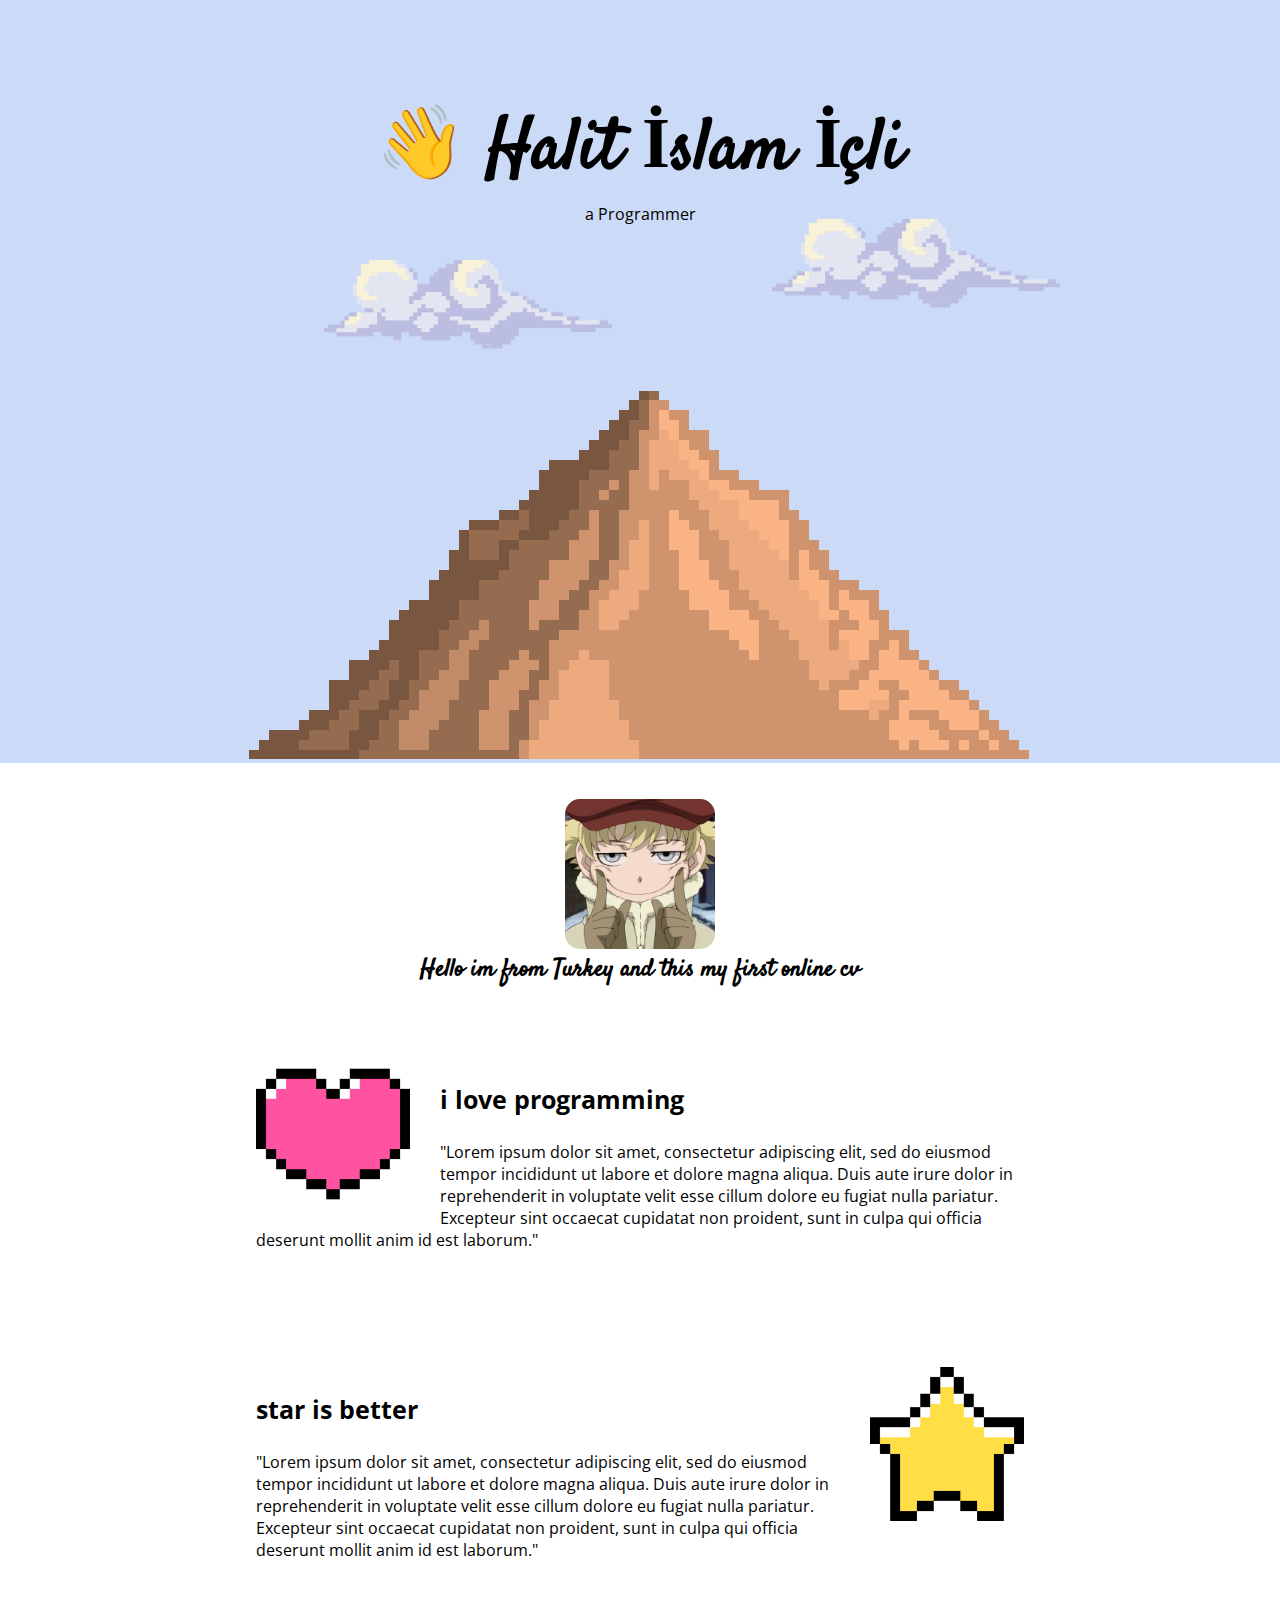
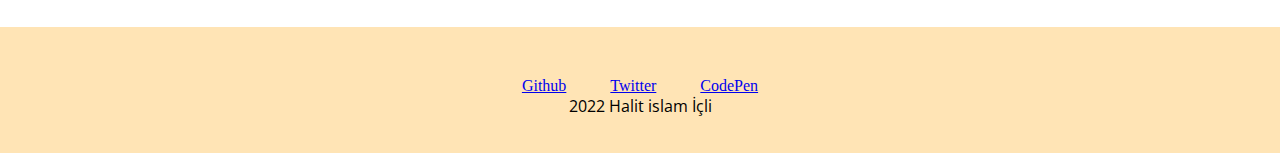
<file: index.html>
<!DOCTYPE html>
<html lang="en" dir="ltr">

<head>
  <meta charset="utf-8">
  <title>Halit islam İçli</title>
  <link rel="stylesheet" href="css/styles.css">
  <link rel="preconnect" href="https://fonts.googleapis.com">
<link rel="preconnect" href="https://fonts.gstatic.com" crossorigin>
<link href="https://fonts.googleapis.com/css2?family=Open+Sans&family=Rubik&family=Satisfy&display=swap" rel="stylesheet">

</head>

<body>
  <div class="maindiv">
    <img class="top-cloud" src="images/cloud.png" alt="Cloud">
    <h1>👋 Halit İslam İçli</h1>
    <p>a Programmer</p>

<img class="bottom-cloud" src="images/cloud.png" alt="cloud">
<img class="mountain" src="images/mountain.png" alt="Mountain">


  </div>
  <br>
  <br>
  <img class="pp" src="images/pp.jpeg" alt="Profile Picture">
  <h2>Hello im from Turkey and this my first online cv</h2>
<div class="seconddiv">
<img class="heart" src="images/hearth.png" alt="star">
<h3 class="skillheader">i love programming</h3>
<p>"Lorem ipsum dolor sit amet, consectetur adipiscing elit, sed do eiusmod tempor incididunt ut labore et dolore magna aliqua. Duis aute irure dolor in reprehenderit in voluptate velit esse cillum dolore eu fugiat nulla pariatur. Excepteur sint occaecat cupidatat non proident, sunt in culpa qui officia deserunt mollit anim id est laborum."</p>
  

</div>

<div class="threediv">
  <img class="star" src="images/star.png" alt="star">
  <h3 class="skillheader">star is better</h3>
  <p>"Lorem ipsum dolor sit amet, consectetur adipiscing elit, sed do eiusmod tempor incididunt ut labore et dolore magna aliqua. Duis aute irure dolor in reprehenderit in voluptate velit esse cillum dolore eu fugiat nulla pariatur. Excepteur sint occaecat cupidatat non proident, sunt in culpa qui officia deserunt mollit anim id est laborum."</p>
  </div>

  <div class="bottomdiv">
<a href="https://github.com/">Github</a>
<a href="https://twitter.com/">Twitter</a>
<a href="https://codepen.io/">CodePen</a>
<p>2022 Halit islam İçli</p>
  </div>

</body>
</file>
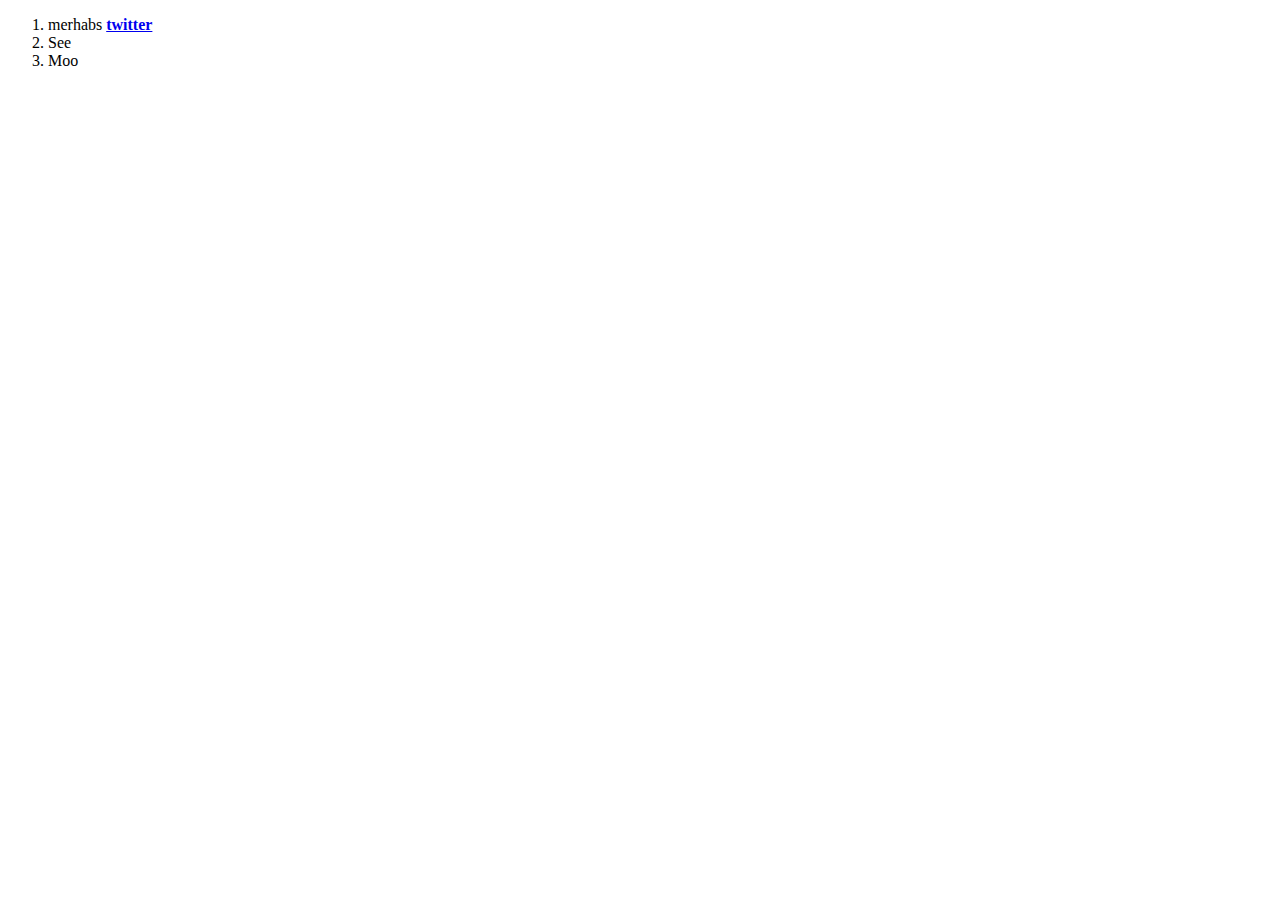
<file: hobies.html>
<!DOCTYPE html>
<html lang="en" dir="ltr">
  <head>
    <meta charset="utf-8">
    <title>My Hobbies</title>
  </head>
  <body>
    <ol>
      <li> merhabs <strong><a href="Twitter" target="_parent">twitter</a></strong></li>
      <li>See</li>
      <li>Moo</li>
    </ol>
  </body>
</html>
</file>
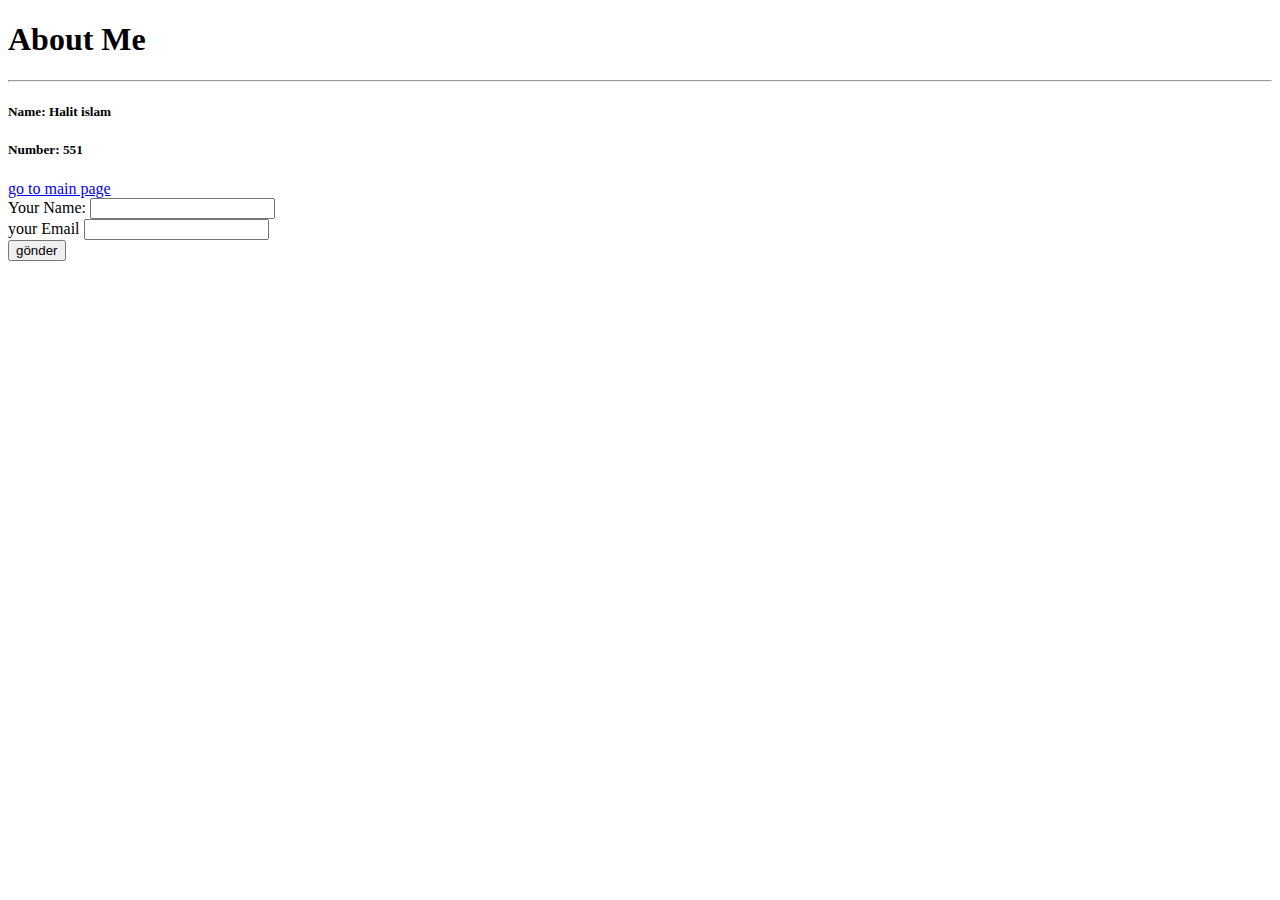
<file: information.html>
<!DOCTYPE html>
<html lang="en" dir="ltr">
  <head>
    <meta charset="utf-8">
    <title>Contact Me</title>
  </head>
  <body>
    <h1>About Me</h1>
    <hr>
    <h5>Name: Halit islam</h5>
    <h5>Number: 551</h5>

    <a href="index.html"> go to main page</a>


    <form action="mailto:imhalid@icloud.com" method="post" enctype="text/plain">
    <label>Your Name:</label>
    <input type="text" name="" value=""><br>
    <label>your Email</label>
    <input type="text" name="" value=""><br>
    <input type="submit" name="" value="gönder">

    </form>


  </body>
</html>
</file>
<file: css/styles.css>
.maindiv {
  background-color: rgb(203, 218, 247);
  position: relative;
  padding-top: 100px;
}



body {
  margin: 0px;
  text-align: center;
}

.pp {
  object-fit: cover;
  max-width: 150px;
  border-radius: 15px;
}
p {
  font-family: 'Open Sans', sans-serif;
  margin-top: 0px;
}

h1 {
  font-size: 72px;
  font-family: 'Satisfy', cursive;
  margin-top: 0px;
  margin-bottom: 0px;
}

h2 {
  font-family: 'Satisfy', cursive;
  margin-top: 0px;
}


.top-cloud {
  position: absolute;
  object-fit: cover;
  max-width: 300px;
  top: 200px;
  left: 60%;
}

.bottom-cloud {
  position: absolute;
  object-fit: cover;
  max-width: 300px;
  left: 25%;
}

.mountain {
margin-top: 150px;
 padding: 0px;
}

.seconddiv {
  /*background-color: rgb(176, 198, 207);*/
  position: relative;
  padding-top: 50px;
  padding-bottom:  50px;
  text-align: left;
  width: 60%;
  margin: auto;
}

.threediv {
  /*background-color: rgb(176, 198, 207);*/
  padding-top: 50px;
  padding-bottom:  50px;
  position: relative;
  text-align: left;
  width: 60%;
  margin: auto;
}

.skillheader {
  font-family: 'Open Sans', sans-serif;
  font-size: 25px;
}

.heart {
  float: left;
  width: 20%;
  margin-right: 30px;
}

.star {
 
  float: right;
  width: 20%;
  margin-left: 30px;
}

.bottomdiv {
  background-color: moccasin;
  padding: 50px 0 20px;
}

a {
  margin: 10px 20px;
  margin-bottom: 10px;
}
</file>
